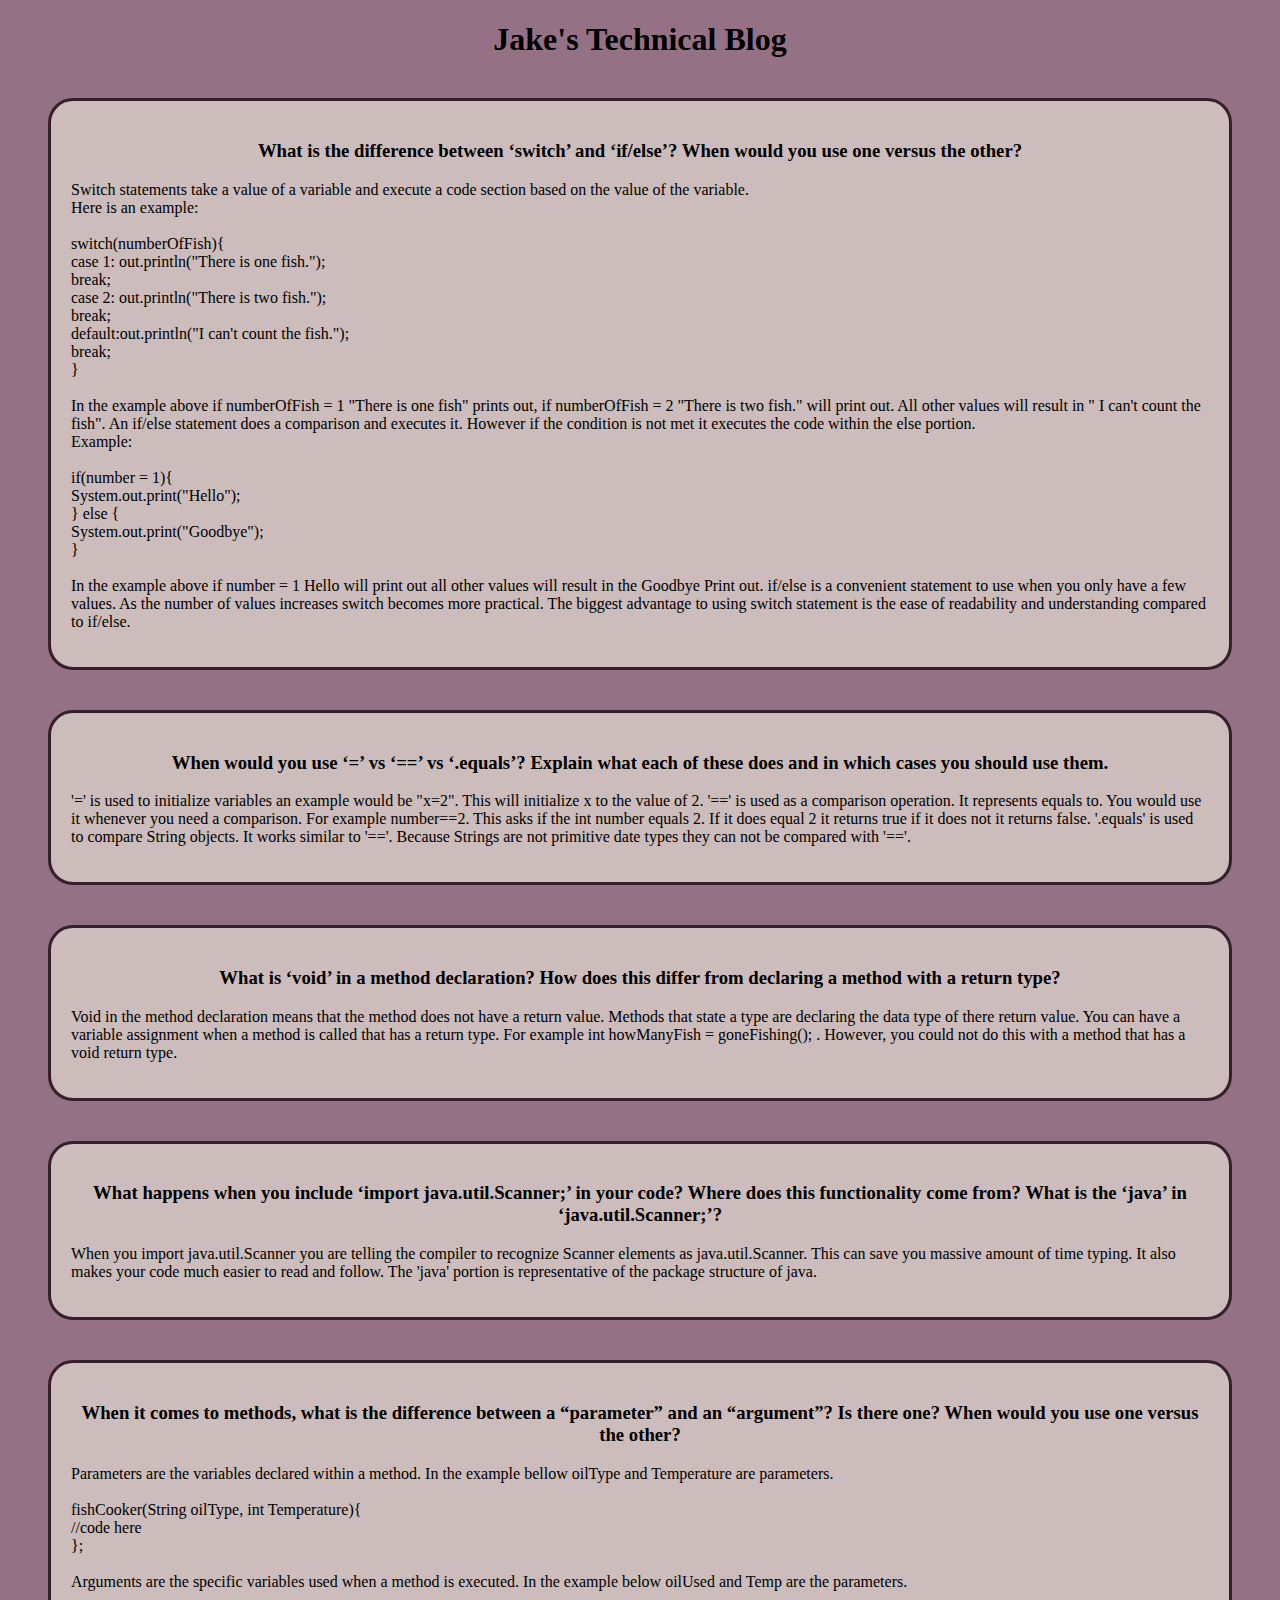
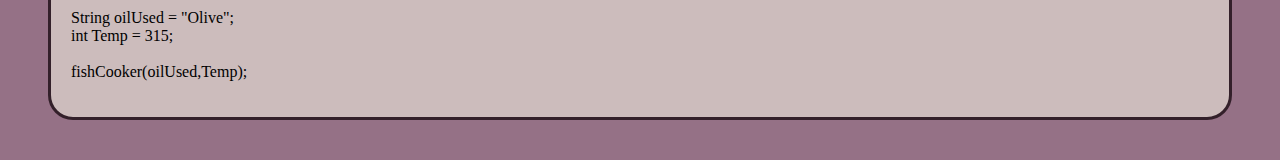
<file: index.html>
<!DOCTYPE html>
<html>

<head>
  <title>Jake's Tech Blog</title>
  <link rel="stylesheet" type="text/css" href="pageCSS.css" media="screen" />
</head>



<head>
  <title>Jake's Tech Blog</title>
</head>

<body>
<h1> Jake's Technical Blog</h1>
  <div class="border">
    <h3>
      What is the difference between ‘switch’ and ‘if/else’? When would you use one versus the other?
    </h3>
    <p>Switch statements take a value of a variable and execute a code section based on the value of the variable.<br>
 Here is an example:<br><br>switch(numberOfFish){
                        <br>    case 1: out.println("There is one fish.");<br>
                                    break;<br>
                            case 2: out.println("There is two fish.");<br>
                                    break;<br>
                            default:out.println("I can't count the fish.");<br>
                                    break;
<br>
                                          }<br><br>
 In the example above if numberOfFish = 1 "There is one fish" prints out, if numberOfFish = 2
 "There is two fish." will print out. All other values will result in " I can't count the fish".



 An if/else statement does a comparison and executes it. However if the condition is not met
 it executes the code within the else portion.
<br>
 Example:<br><br>
            if(number = 1){<br>
                System.out.print("Hello");<br>
            } else {<br>
                System.out.print("Goodbye");<br>
      }<br><br>

In the example above if number = 1 Hello will print out all other values will result in the Goodbye Print out.

if/else is a convenient statement to use when you only have a few values. As the number of values increases switch becomes
more practical. The biggest advantage to using switch statement is the ease of readability and understanding compared to if/else.</p>
  </div>
  <div class="border">
    <h3>When would you use ‘=’ vs ‘==’ vs ‘.equals’? Explain what each of these does and in which cases you should use them.</h3>
    <p> '=' is used to initialize variables an example would be "x=2".
 This will initialize x to the value of 2.
 '==' is used as a comparison operation. It represents equals to.
 You would use it whenever you need a comparison. For example number==2.
 This asks if the int number equals 2.
 If it does equal 2 it returns true if it does not it returns false.
 '.equals' is used to compare String objects. It works similar to '=='. Because Strings
 are not primitive date types they can not be compared with '=='.</p>
  </div>
  <div class="border">
    <h3>What is ‘void’ in a method declaration? How does this differ from declaring a method with a return type?</h3>
    <p>Void in the method declaration means that the method does not have a return value. Methods that state a type are declaring the data
type of there return value. You can have a variable assignment when a method is called that has a return type.
For example int howManyFish = goneFishing(); . However, you could not do this with a method that has a void return type.</p>
  </div>
  <div class="border">
    <h3>What happens when you include ‘import java.util.Scanner;’ in your code? Where does this functionality come from? What is the ‘java’ in ‘java.util.Scanner;’?</h3>
    <p>When you import java.util.Scanner you are telling the compiler to recognize Scanner elements as java.util.Scanner. This can save you massive amount of time typing. It also makes your code much easier to read and follow. The 'java' portion is representative of the package structure of java.</p>
  </div>
  <div class="border">
    <h3>When it comes to methods, what is the difference between a “parameter” and an “argument”? Is there one? When would you use one versus the other?</h3><p>Parameters are the variables declared within  a method.
In the example bellow oilType and Temperature are parameters.<br><br>

  fishCooker(String oilType, int Temperature){<br>
    //code here<br>
  };<br><br>

  Arguments are the specific variables used when a method is executed.
  In the example below oilUsed and Temp are the parameters.<br><br>
  String oilUsed = "Olive";<br>
  int Temp = 315;<br><br>

  fishCooker(oilUsed,Temp);</p>
  </div>
</body>



</html>
</file>
<file: pageCSS.css>
body{
    background-color:#957186;
}
h1{
  text-align: center;
}

h3{
  text-align: center;
}

.border {
    border-radius: 25px;
    background-color:#CCBCBC;
    border: 3px solid #33202A;
    padding: 20px;
    margin: 40px;
}
</file>
